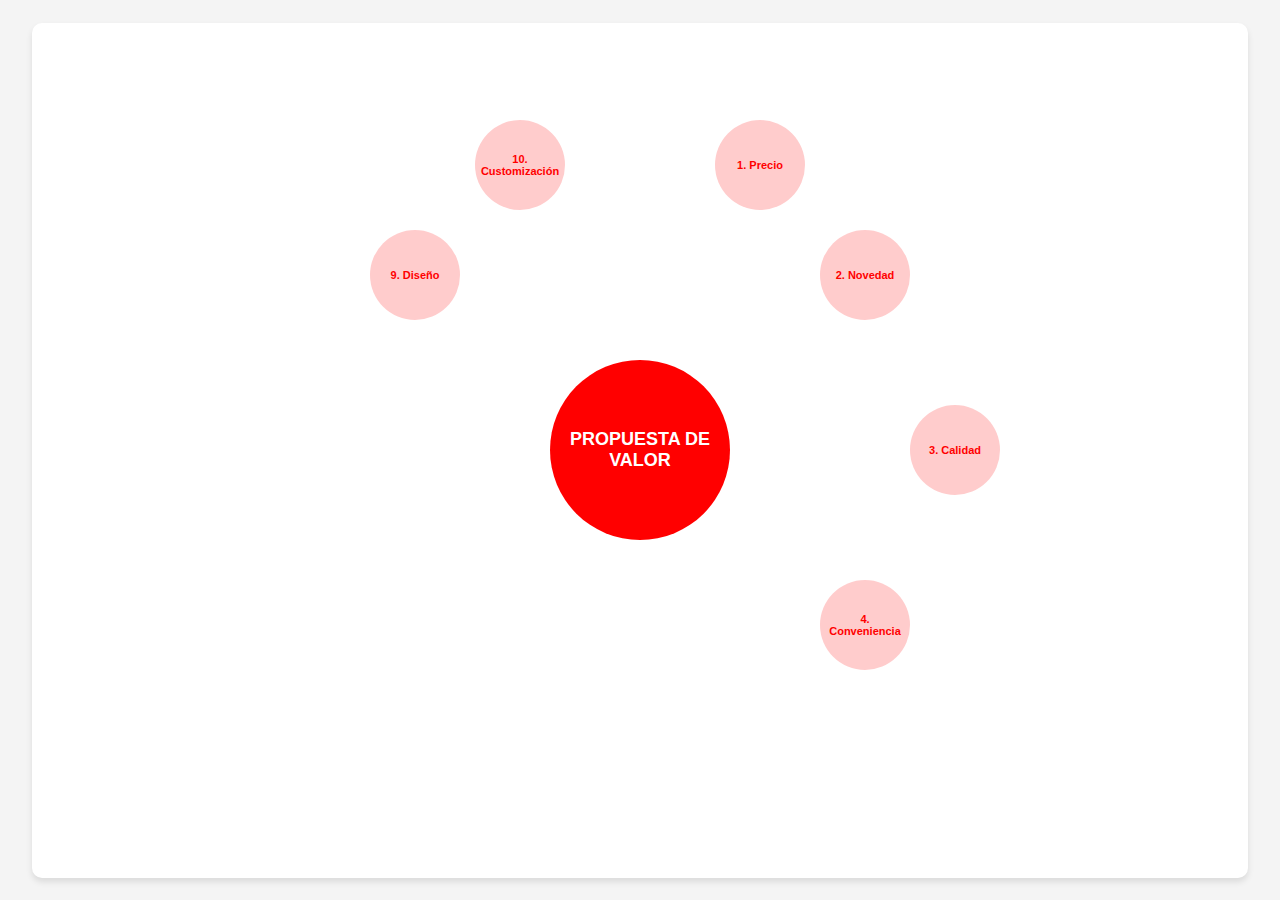
<file: index.html>
<!DOCTYPE html>
<html lang="es">
<head>
    <meta charset="UTF-8">
    <title>Propuesta de Valor - Servicio de Costura Personalizada</title>
    <link rel="stylesheet" href="styles.css">
</head>
<body>
    <div class="value-proposition">
        <div class="value-circle">
            <div class="diagonal-line-1"></div>
            <div class="diagonal-line-2"></div>

            <a href="canvas.html" style="text-decoration: none; color: inherit;">
                <div class="center-circle">
                    PROPUESTA DE<br>VALOR
                    <div class="center-tooltip">
                        E-COMMERCE DE TIENDA DE COSTURA<br>
                        • Solución integral de costura personalizada<br>
                        • Combinación única de tecnología y artesanía<br>
                        • Experiencia de cliente excepcional<br>
                        • Sostenibilidad y calidad garantizada
                    </div>
                </div>
            </a>
            
            <!-- 1. Precio -->
            <div class="element" style="top: -10%; right: 30%; transform: translate(50%, 0);">
                1. Precio
                <div class="tooltip">
                    • Servicios de costura con precios accesibles<br>
                    • Variedad de precios y diseños<br>
                </div>
            </div>
            
            <!-- 2. Novedad -->
            <div class="element" style="top: 10%; right: 5%; transform: translate(0, 0);">
                2. Novedad
                <div class="tooltip">
                    • Asesoría en línea para tomar medidas<br>
                    • Realidad aumentada para visualizar prendas<br>
                    • Simuladores de diseño
                </div>
            </div>
            
            <!-- 3. Calidad -->
            <div class="element" style="top: 50%; right: -10%; transform: translate(0, -50%);">
                3. Calidad
                <div class="tooltip">
                    • Eficiencia en la atención<br>
                    • Costura precisa<br>
                </div>
            </div>
            
            <!-- 4. Conveniencia -->
            <div class="element" style="bottom: 10%; right: 5%; transform: translate(0, 0);">
                4. Conveniencia
                <div class="tooltip">
                    • Pedidos en línea<br>
                    • Tallas que muchos mercados no ofrecen<br>
                </div>
            </div>
                        
            <!-- 9. Diseño -->
            <div class="element" style="top: 10%; left: 5%; transform: translate(0, 0);">
                9. Diseño
                <div class="tooltip">
                    • Personalización de prendas<br>
                    • Colaboración con diseñadores<br>
                    • Colecciones exclusivas
                </div>
            </div>
            
            <!-- 10. Customización -->
            <div class="element" style="top: -10%; left: 30%; transform: translate(-50%, 0);">
                10. Customización
                <div class="tooltip">
                    • Diseños personalizados<br>
                    • Bordados y estampados únicos<br>
                    • Ajustes a medida
                </div>
            </div>
        </div>
    </div>
</body>
</html>
</file>
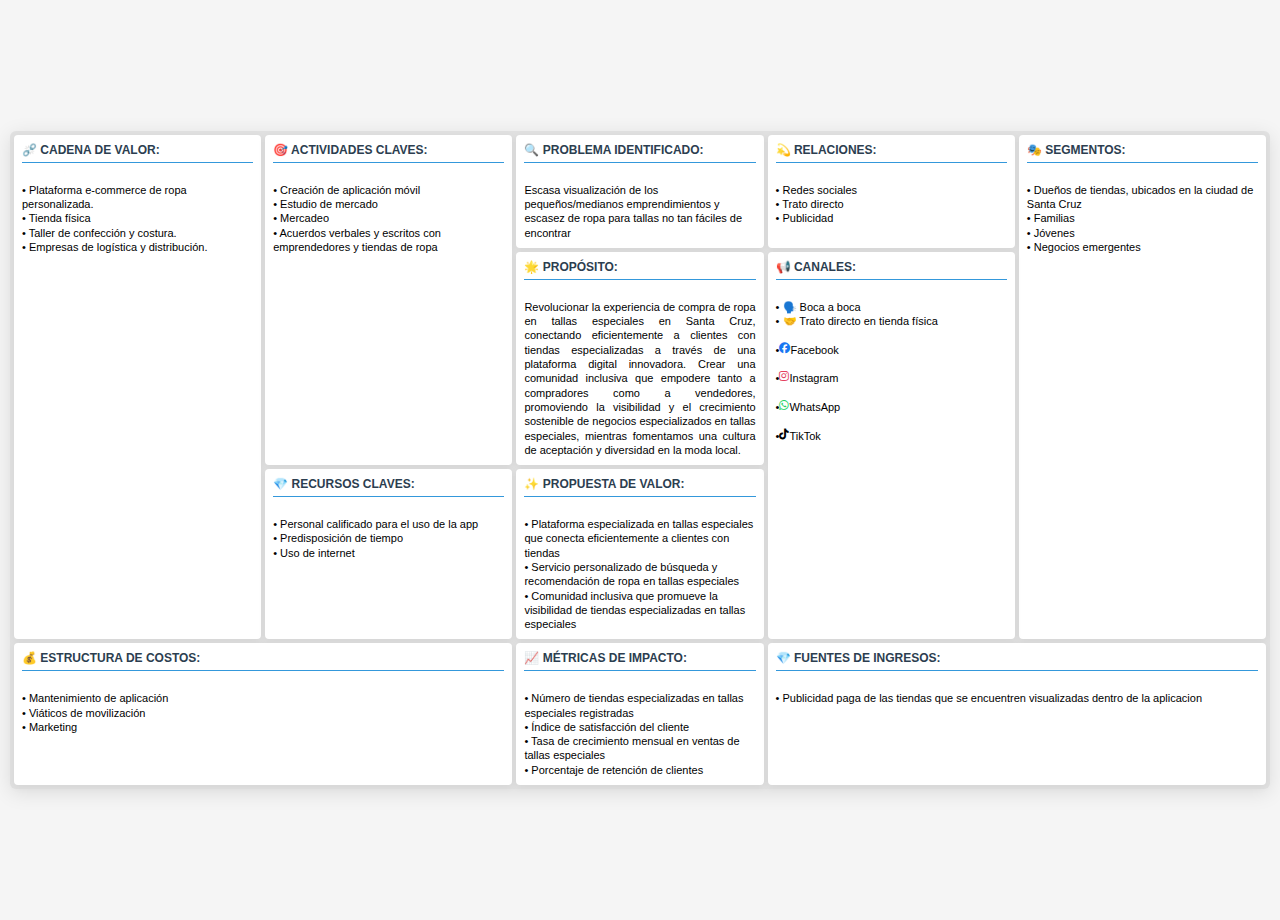
<file: canvas.html>
<!DOCTYPE html>
<html lang="es">
<head>
    <meta charset="UTF-8">
    <meta name="viewport" content="width=device-width, initial-scale=1.0">
    <title>Modelo Canvas - Hilo Mágico</title>
    <link rel="stylesheet" href="canvas.css">
    <link rel="stylesheet" href="https://cdnjs.cloudflare.com/ajax/libs/font-awesome/6.4.2/css/all.min.css">
</head>
<body>
    <div class="canvas-container">
        <div class="canvas-box cadena-valor"><strong>⛓️‍💥 Cadena de Valor:</strong> <br>• Plataforma e-commerce de ropa personalizada.<br>• Tienda física<br>• Taller de confección y costura. <br> • Empresas de logística y distribución.</div>
        <div class="canvas-box actividades-claves"><strong>🎯 Actividades Claves:</strong> <br>• Creación de aplicación móvil<br>• Estudio de mercado<br>• Mercadeo<br>• Acuerdos verbales y escritos con emprendedores y tiendas de ropa</div>
        <div class="canvas-box problema-identificado"><strong>🔍 Problema Identificado:</strong> <br>Escasa visualización de los pequeños/medianos emprendimientos y escasez de ropa para tallas no tan fáciles de encontrar</div>
        <div class="canvas-box relaciones"><strong>💫 Relaciones:</strong> <br>• Redes sociales<br>• Trato directo<br>• Publicidad</div>
        <div class="canvas-box segmentos"><strong>🎭 Segmentos:</strong> <br>• Dueños de tiendas, ubicados en la ciudad de Santa Cruz<br>• Familias<br>• Jóvenes<br>• Negocios emergentes</div>
        <div class="canvas-box recursos-claves"><strong>💎 Recursos Claves:</strong> <br>• Personal calificado para el uso de la app<br>• Predisposición de tiempo<br>• Uso de internet</div>
        <div class="canvas-box proposito"><strong>🌟 Propósito:</strong> <br>Revolucionar la experiencia de compra de ropa en tallas especiales en Santa Cruz, conectando eficientemente a clientes con tiendas especializadas a través de una plataforma digital innovadora. Crear una comunidad inclusiva que empodere tanto a compradores como a vendedores, promoviendo la visibilidad y el crecimiento sostenible de negocios especializados en tallas especiales, mientras fomentamos una cultura de aceptación y diversidad en la moda local.</div>
        <div class="canvas-box propuesta-valor"><strong>✨ Propuesta de Valor:</strong> <br>• Plataforma especializada en tallas especiales que conecta eficientemente a clientes con tiendas<br>• Servicio personalizado de búsqueda y recomendación de ropa en tallas especiales<br>• Comunidad inclusiva que promueve la visibilidad de tiendas especializadas en tallas especiales</div>
        <div class="canvas-box canales"><strong>📢 Canales:</strong> <br>• 🗣️ Boca a boca<br>• 🤝 Trato directo en tienda física<br><br><div class="socials">• <i class="fab fa-facebook fa-bounce" style="color: #1877f2;"></i> Facebook</div><br><div class="socials">• <i class="fab fa-instagram fa-bounce" style="color: #e4405f;"></i> Instagram</div><br><div class="socials">• <i class="fab fa-whatsapp fa-bounce" style="color: #25d366;"></i> WhatsApp</div><br><div class="socials">• <i class="fab fa-tiktok fa-bounce" style="color: #000000;"></i> TikTok</div></div>
        <div class="canvas-box estructura-costos"><strong>💰 Estructura de Costos:</strong> <br>• Mantenimiento de aplicación<br>• Viáticos de movilización<br>• Marketing</div>
        <div class="canvas-box metricas-impacto"><strong>📈 Métricas de Impacto:</strong> <br>• Número de tiendas especializadas en tallas especiales registradas<br>• Índice de satisfacción del cliente<br>• Tasa de crecimiento mensual en ventas de tallas especiales<br>• Porcentaje de retención de clientes</div>
        <div class="canvas-box fuentes-ingresos"><strong>💎 Fuentes de Ingresos:</strong> <br>•  Publicidad paga de las tiendas que se encuentren visualizadas dentro de la aplicacion</div>
    </div>
</body>
</html>
</file>
<file: styles.css>
body {
    font-family: Arial, sans-serif;
    background-color: #f4f4f4;
    display: flex;
    justify-content: center;
    align-items: center;
    height: 100vh;
    margin: 0;
    overflow: hidden;
}

.value-proposition {
    background-color: white;
    border-radius: 10px;
    box-shadow: 0 4px 6px rgba(0,0,0,0.1);
    height: 95vh;
    width: 95vw;
    display: flex;
    align-items: center;
    justify-content: center;
}

.value-circle {
    position: relative;
    width: 600px;
    height: 550px;
    margin: 0 auto;
}

.center-circle {
    position: absolute;
    top: 50%;
    left: 50%;
    transform: translate(-50%, -50%);
    width: 180px;
    height: 180px;
    background-color: #ff0000;
    border-radius: 50%;
    display: flex;
    justify-content: center;
    align-items: center;
    color: white;
    font-weight: bold;
    text-align: center;
    z-index: 1;
    font-size: 18px;
    cursor: pointer;
}

.center-circle:hover {
    transform: translate(-50%, -50%) scale(1.05);
}

.center-tooltip {
    visibility: hidden;
    position: absolute;
    z-index: 1000;
    background-color: #333;
    color: white;
    text-align: center;
    border-radius: 8px;
    width: 300px;
    opacity: 0;
    transition: opacity 0.3s;
    top: -70%;
    left: 50%;
    transform: translateX(-50%);
    font-size: 14px;
    box-shadow: 0 4px 8px rgba(0,0,0,0.2);
    border: 2px solid #ff0000;
}

.center-circle:hover .center-tooltip {
    visibility: visible;
    opacity: 1;
}

.element {
    position: absolute;
    width: 80px;
    height: 80px;
    font-size: 11px;
    background-color: #ffcccc;
    border-radius: 50%;
    display: flex;
    justify-content: center;
    align-items: center;
    text-align: center;
    font-weight: bold;
    color: #ff0000;
    cursor: pointer;
    transition: transform 0.3s;
    padding: 5px;
    z-index: 2;
}

.element:hover {
    transform: scale(1.1);
    background-color: #ff6666;
    color: white;
}

.tooltip {
    visibility: hidden;
    position: absolute;
    z-index: 1000 !important;
    background-color: black;
    color: white;
    text-align: left;
    align-items: center;
    border-radius: 6px;
    padding: 8px;
    width: 200px;
    opacity: 0;
    transition: opacity 0.3s;
    top: 00%;
    left: 220%;
    transform: translateX(-50%);
    font-size: 12px;
}

.element:hover .tooltip {
    visibility: visible;
    opacity: 1;
}
</file>
<file: canvas.css>
body {
    font-family: 'Segoe UI', Arial, sans-serif;
    margin: 0;
    padding: 10px;
    background-color: #f5f5f5;
    min-height: 100vh;
    display: flex;
    align-items: center;
}

.canvas-container {
    position: relative;
    width: 100%;
    max-width: 98vw;
    margin: 0 auto;
    display: grid;
    grid-template-columns: repeat(5, 1fr);
    grid-template-rows: repeat(4, minmax(80px, auto));
    gap: 4px;
    border-radius: 6px;
    padding: 4px;
    background-color: #e0e0e0;
    box-shadow: 0 4px 20px rgba(0,0,0,0.1);
}

.socials {
    display: flex;
}

.canvas-box {
    background: #ffffff;
    padding: 8px;
    font-size: 11px;
    line-height: 1.3;
    border: none;
    border-radius: 4px;
    display: flex;
    flex-direction: column;
    height: 100%;
    box-sizing: border-box;
    transition: all 0.3s ease;
    box-shadow: 0 2px 8px rgba(0,0,0,0.05);
    overflow-y: auto;
}

.canvas-box:hover {
    transform: translateY(-2px);
    box-shadow: 0 4px 12px rgba(0,0,0,0.1);
}

.canvas-box strong {
    display: block;
    margin-bottom: 6px;
    text-transform: uppercase;
    font-size: 12px;
    font-weight: 600;
    color: #2c3e50;
    border-bottom: 1px solid #3498db;
    padding-bottom: 3px;
}

.canvas-box br {
    margin-bottom: 4px;
}

.proposito {
    text-align: justify;
}

.propuesta-valor {
    text-align: left;
}

/* Posiciones de los cuadros en la imagen */
.cadena-valor { grid-column: 1 / 2; grid-row: 1 / 4; }
.actividades-claves { grid-column: 2 / 3; grid-row: 1 / 3; }
.problema-identificado { grid-column: 3 / 4; grid-row: 1 / 2; }
.relaciones { grid-column: 4 / 5; grid-row: 1 / 2; }
.segmentos { grid-column: 5 / 6; grid-row: 1 / 4; }
.recursos-claves { grid-column: 2 / 3; grid-row: 3 / 4; }
.proposito { grid-column: 3 / 4; grid-row: 2 / 3; }
.canales { grid-column: 4 / 5; grid-row: 2 / 4; }

.estructura-costos { grid-column: 1 / 3; grid-row: 4 / 5; }
.metricas-impacto { grid-column: 3 / 4; grid-row: 4 / 5; }
.fuentes-ingresos { grid-column: 4 / 6; grid-row: 4 / 5; }

.propuesta-valor { grid-column: 3 / 4; grid-row: 3 / 4; }
</file>
